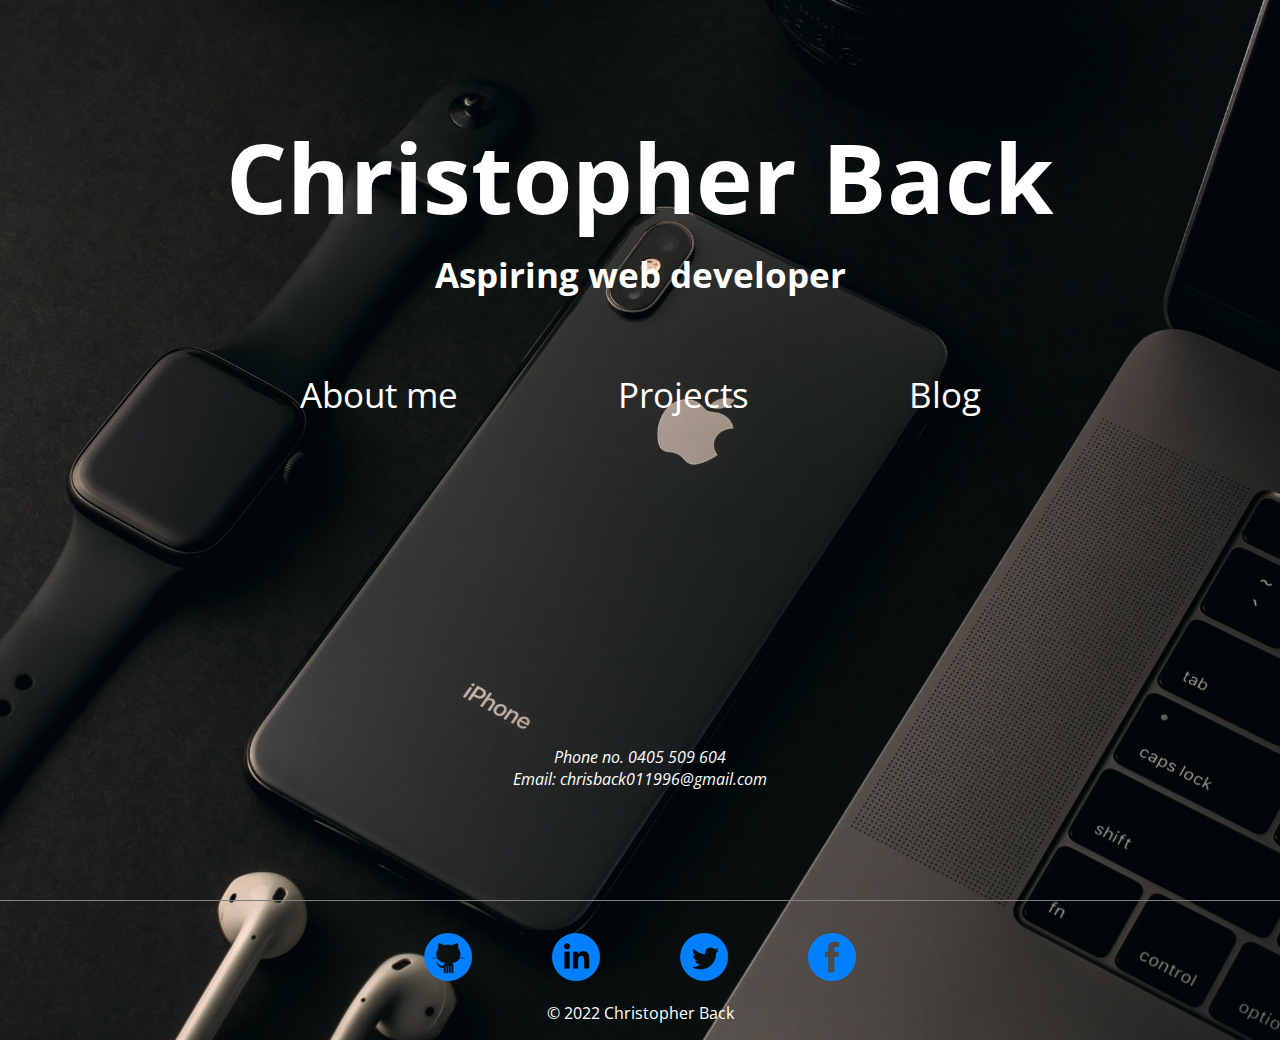
<file: index.html>
<!DOCTYPE html>
<html lang="en">
  <head>
    <meta charset="UTF-8" />
    <meta http-equiv="X-UA-Compatible" content="IE=edge" />
    <meta name="viewport" content="width=device-width, initial-scale=1.0" />
    <title>Home Page</title>
    <link rel="stylesheet" href="style.css" />
  </head>
  <body>
    <div id="container">
      <!-- Name -->
      <header>
        <h1>Christopher Back</h1>
      </header>
      <h2 id="aspirations">Aspiring web developer</h2>
   <!-- R2 text component, nav bar. -->
      <nav>
        <ul id="navigation">
          <li><a href="aboutme.html">About me</a></li>
          <li><a href="projects.html">Projects</a></li>
          <li><a href="blog.html">Blog</a></li>
        </ul>
      </nav>
      <!-- Contact details -->
            <address id="phoneandemail">
              <p>Phone no. 0405 509 604</p>
              <p>Email: chrisback011996@gmail.com</p>
            </address>
    </div>
<!-- Link to my socials -->
<footer>
      <div class="contacts">
      <section class="contact-me">
        <a href="https://github.com/ChrisBack2021" target="_blank"
          ><img src="images/github.png" alt="Github"
        /></a>
        <a href="https://www.linkedin.com/in/chris-back-471540167/" target="_blank"
          ><img src="images/linkedin.png" alt="LinkedIn"
        /></a>
        <a href="https://twitter.com/ChrisBack5192"
           target="_blank"><img src="images/twitter.png" alt="Twitter"
        /></a>
        <a href="https://www.facebook.com/chris.back.733"
           target="_blank"><img src="images/facebook.png" alt="Facebook"
        /></a>
      </section>
    </div>
      <p class="footer"> &#169; 2022 Christopher Back</p>
    </footer>
  </body>
</html>
</file>
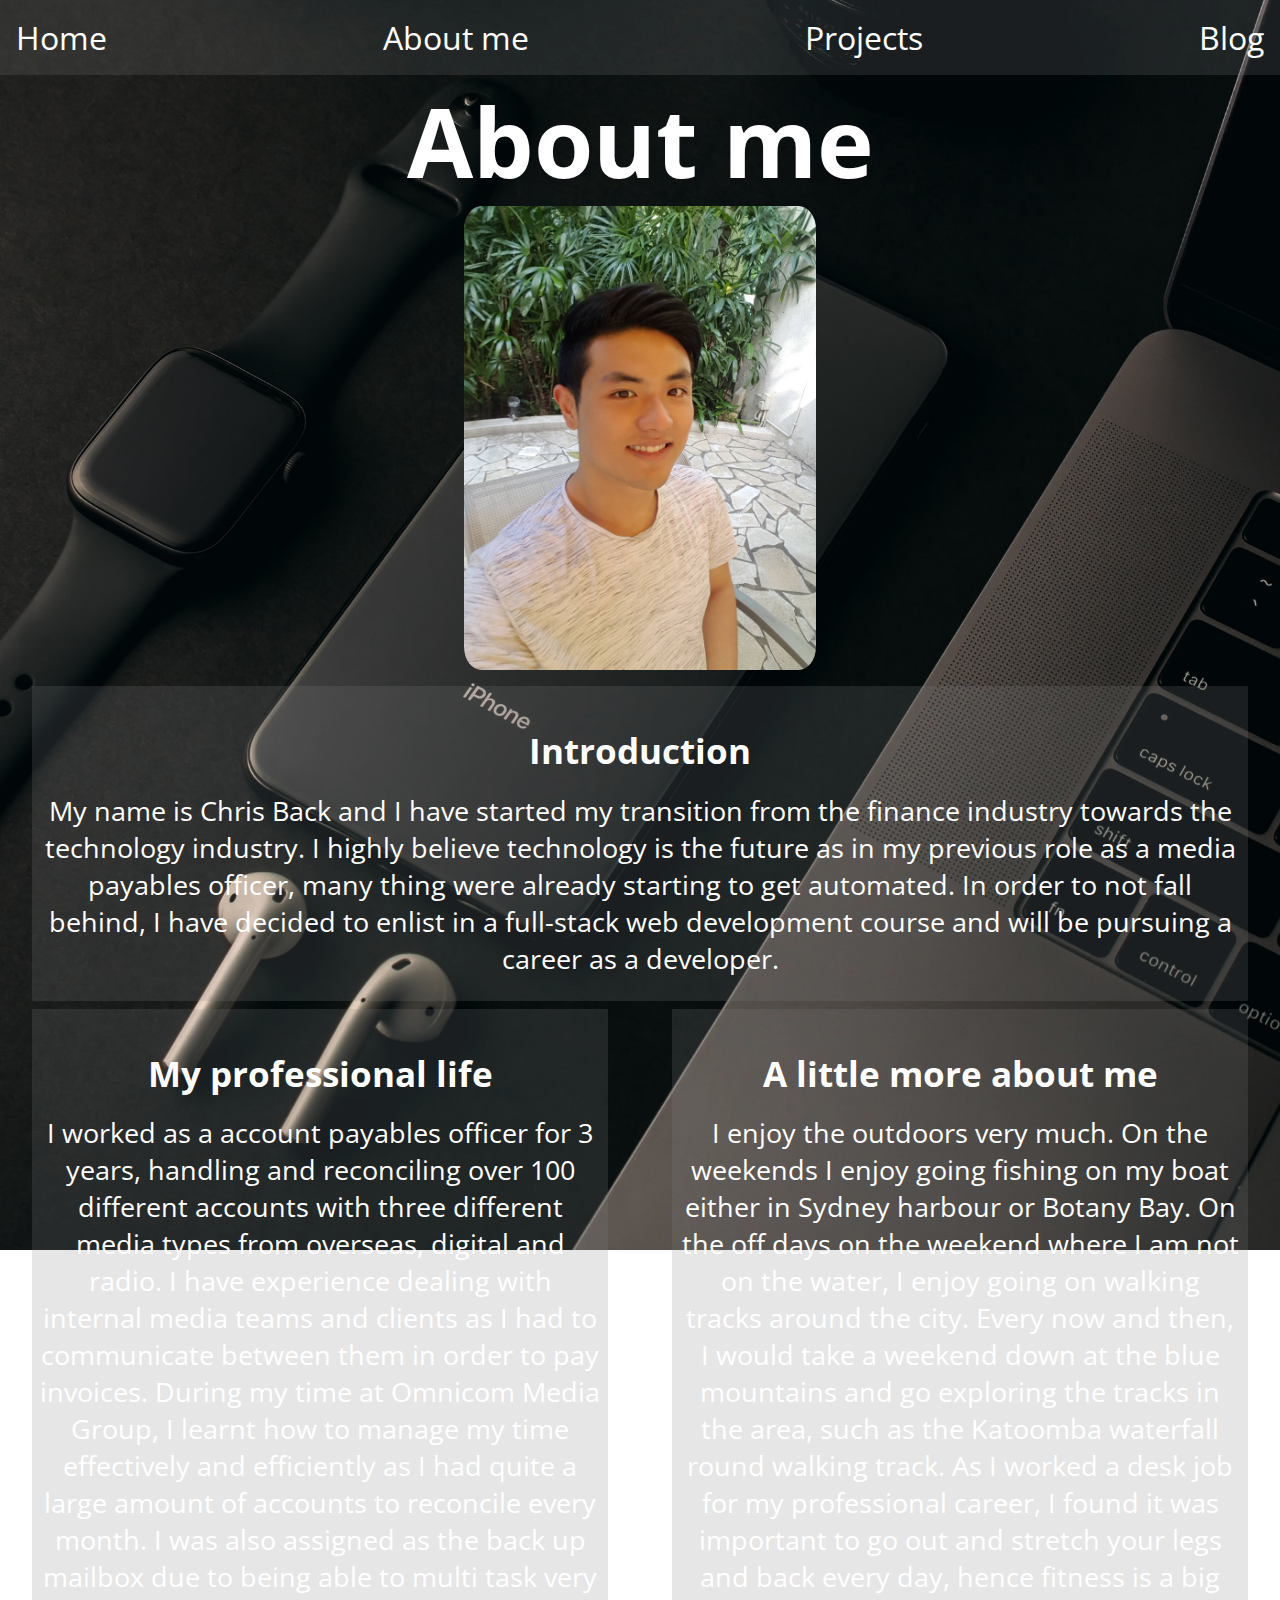
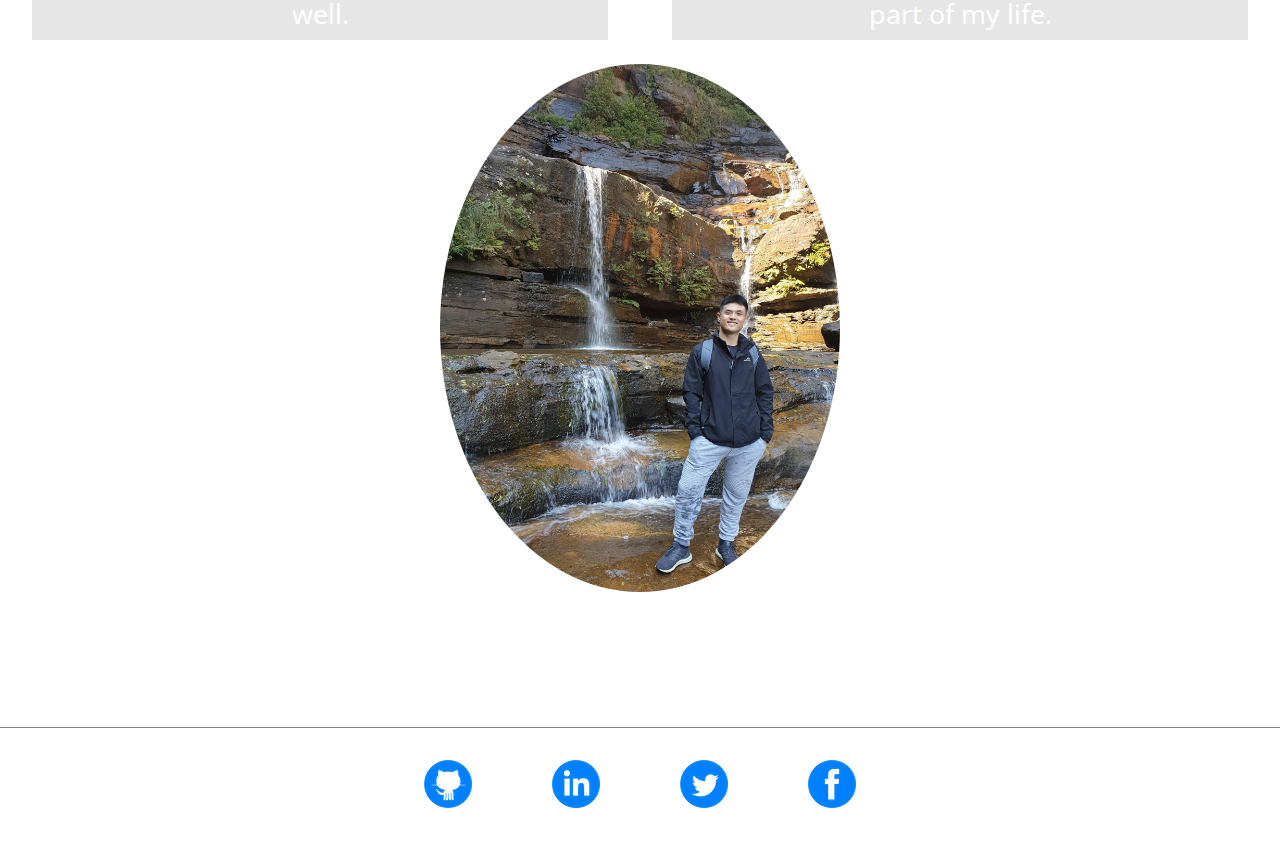
<file: aboutme.html>
<!DOCTYPE html>
<html lang="en">
  <head>
    <meta charset="UTF-8" />
    <meta http-equiv="X-UA-Compatible" content="IE=edge" />
    <meta name="viewport" content="width=device-width, initial-scale=1.0" />
    <link rel="stylesheet" href="style.css" />
    <title>About me</title>
  </head>
  <body>
    <!-- R2 + R3 graphical component, second navbar. Dropdown + banner at top after 600pixels. -->
    <nav>
      <ul class="dropdownnav">
        <li>
          <a href="#"
            ><img src="images/dropdown.png" alt="dropdown" class="dropdownimg"
          /></a>
          <ul class="listtop">
            <li><a href="index.html">Home</a></li>
            <li><a href="#">About me</a></li>
            <li><a href="projects.html">Projects</a></li>
            <li><a href="blog.html">Blog</a></li>
          </ul>
        </li>
      </ul>
    </nav>
    <main>
      <header>
        <h1>About me</h1>
      </header>
      <article id="about-me-page">
        <!-- R3 Graphical component -->
        <img src="images/fbdp.jpeg" alt="Picture of myself" id="pictureofme" />
        <section id="intro">
          <!-- R2 Text component -->
          <h2>Introduction</h2>
          <p id="aboutme">
            My name is Chris Back and I have started my transition from the
            finance industry towards the technology industry. I highly believe
            technology is the future as in my previous role as a media payables
            officer, many thing were already starting to get automated. In order
            to not fall behind, I have decided to enlist in a full-stack web
            development course and will be pursuing a career as a developer.
          </p>
        </section>
        <!-- Flex container -->        <article id="aboutmetext">
          <!-- R2 Text component -->
          <section id="myprolife">
            <h2>My professional life</h2>
            <p>
              I worked as a account payables officer for 3 years, handling and
              reconciling over 100 different accounts with three different media
              types from overseas, digital and radio. I have experience dealing
              with internal media teams and clients as I had to communicate
              between them in order to pay invoices. During my time at Omnicom
              Media Group, I learnt how to manage my time effectively and
              efficiently as I had quite a large amount of accounts to reconcile
              every month. I was also assigned as the back up mailbox due to
              being able to multi task very well.
            </p>
          </section>
          <section id="hobbies">
            <h2>A little more about me</h2>
            <p>
              I enjoy the outdoors very much. On the weekends I enjoy going
              fishing on my boat either in Sydney harbour or Botany Bay. On the
              off days on the weekend where I am not on the water, I enjoy going
              on walking tracks around the city. Every now and then, I would
              take a weekend down at the blue mountains and go exploring the
              tracks in the area, such as the Katoomba waterfall round walking
              track. As I worked a desk job for my professional career, I found
              it was important to go out and stretch your legs and back every
              day, hence fitness is a big part of my life.
            </p>
          </section>
        </article>
      </article>
      <!-- R3 graphical component -->
      <img
        src="images/chris2.jpeg"
        alt="Myself at blue mountains"
        id="bluemountain"
      />
      <!-- Below is to download my resume. -->
      <a href="docs/resume.pdf" id="resume">Click here to view my resume</a>
    </main>

    <!-- Socials -->
    <footer>
      <div class="contacts">
        <section class="contact-me">
          <a href="https://github.com/ChrisBack2021" target="_blank"
            ><img src="images/github.png" alt="Github"
          /></a>
          <a
            href="https://www.linkedin.com/in/chris-back-471540167/"
            target="_blank"
            ><img src="images/linkedin.png" alt="LinkedIn"
          /></a>
          <a href="https://twitter.com/ChrisBack5192" target="_blank"
            ><img src="images/twitter.png" alt="Twitter"
          /></a>
          <a href="https://www.facebook.com/chris.back.733" target="_blank"
            ><img src="images/facebook.png" alt="Facebook"
          /></a>
        </section>
      </div>
      <p class="footer">&#169; 2022 Christopher Back</p>
    </footer>
  </body>
</html>
</file>
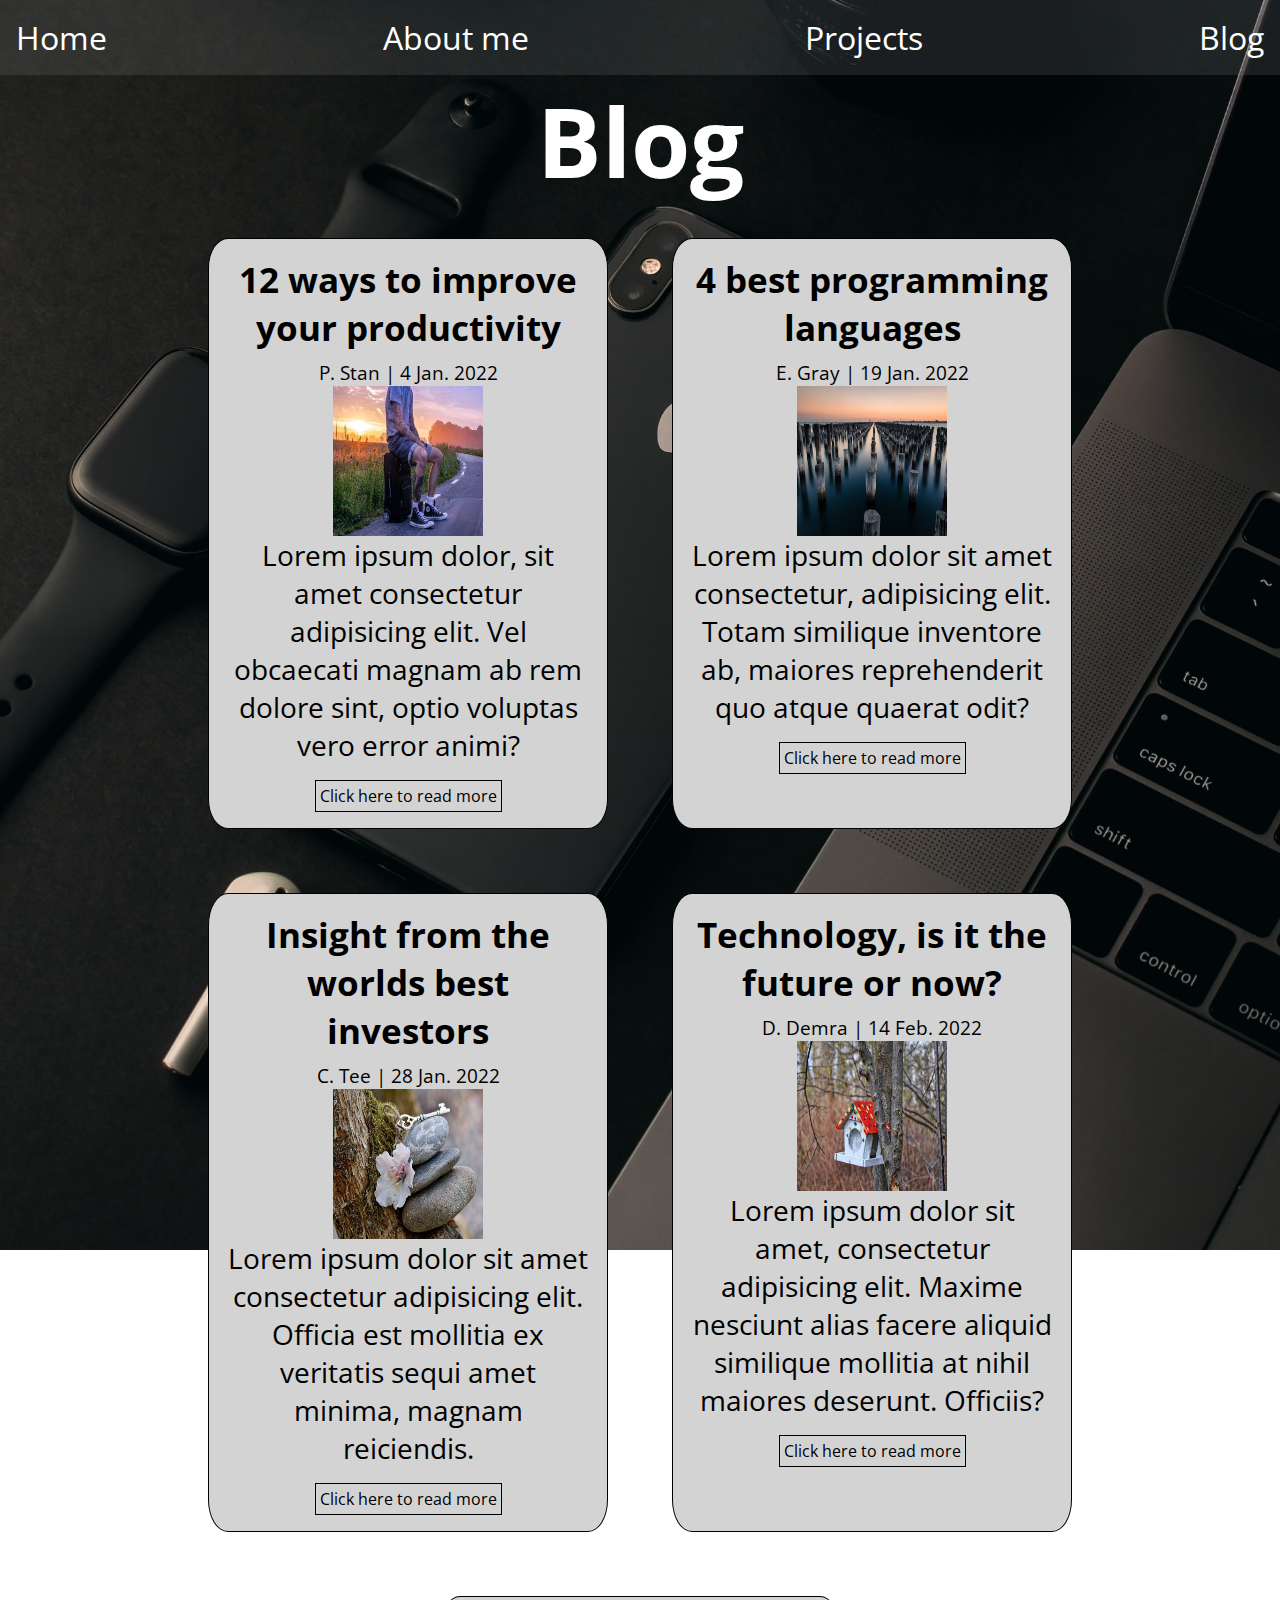
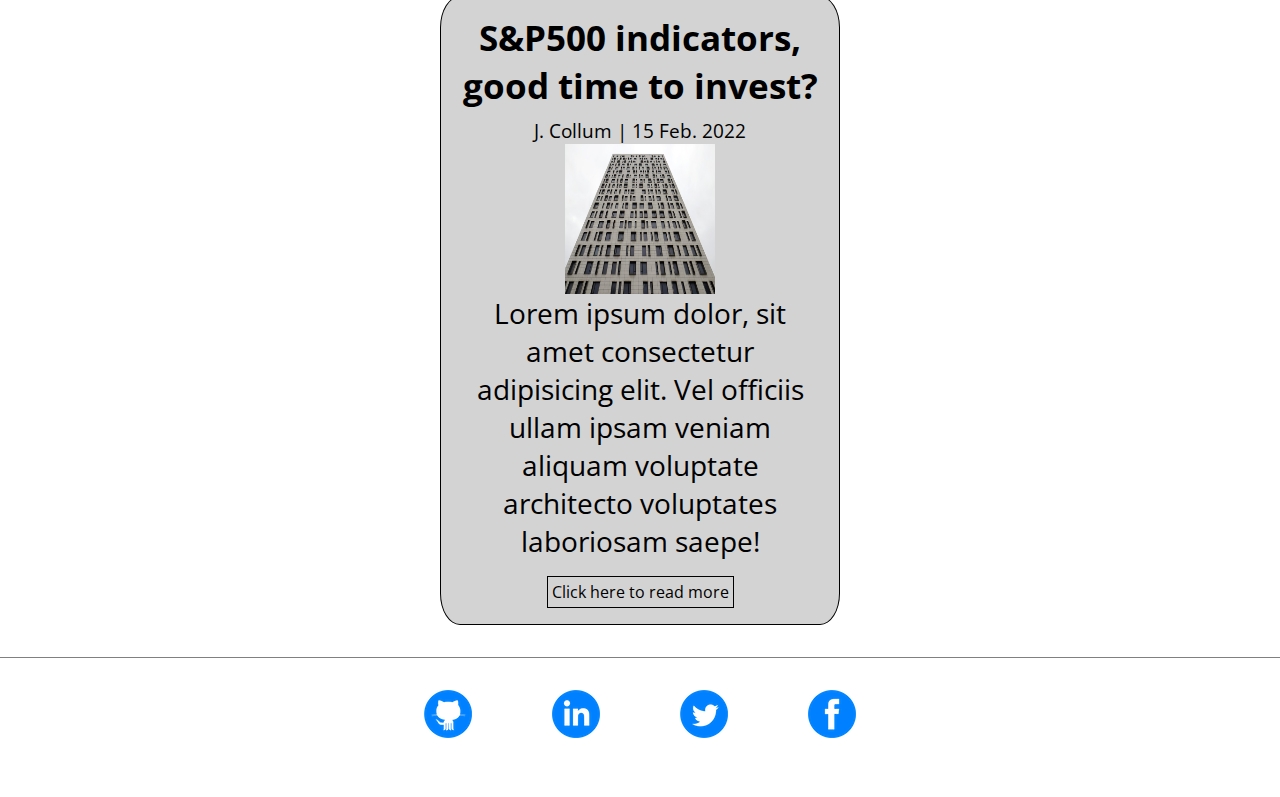
<file: blog.html>
<!DOCTYPE html>
<html lang="en">
<head>
    <meta charset="UTF-8">
    <meta http-equiv="X-UA-Compatible" content="IE=edge">
    <meta name="viewport" content="width=device-width, initial-scale=1.0">
    <link rel="stylesheet" href="style.css">
    <title>Blog</title>
</head>
<body> 
  <!-- Navbar -->
    <nav>
      <ul class="dropdownnav">
        <li>
          <a href="#"
            ><img src="images/dropdown.png" alt="dropdown" class="dropdownimg"
          /></a>
          <ul class="listtop">
            <li><a href="index.html">Home</a></li>
            <li><a href="aboutme.html">About me</a></li>
            <li><a href="projects.html">Projects</a></li>
            <li><a href="#">Blog</a></li>
          </ul>
        </li>
      </ul>
    </nav>
    <header>
    <h1>Blog</h1>
    </header>
    <!-- Container to hold the cards in order to use flexbox and organise it once screens get larger. -->
  <article class="blogcontainer">
    <!-- R2 + R3, text and graphical component which are the cards. -->
     <div class="card">
        <div class="card-header">
          <h2>12 ways to improve your productivity</h2> </div>
          <p class="authordate">P. Stan | 4 Jan. 2022</p>
        <div class="card-body"><img src="images/blog3.jpeg" alt="placeholder img" class="blogpic"></div>
        <p class="card-main">
       Lorem ipsum dolor, sit amet consectetur adipisicing elit. Vel obcaecati magnam ab rem dolore sint, optio voluptas vero error animi?</p>
    <div class="card-footer">
      <a href="productivity.html" target="_blank" class="btn">Click here to read more</a>
    </div>
    </div>
     <div class="card">
        <div class="card-header">
          <h2>4 best programming languages</h2></div>
          <p class="authordate">E. Gray | 19 Jan. 2022</p>
        <div class="card-body"><img src="images/blog4.jpeg" alt="card" class="blogpic"></div>
        <p class="card-main">
       Lorem ipsum dolor sit amet consectetur, adipisicing elit. Totam similique inventore ab, maiores reprehenderit quo atque quaerat odit?</p>
    <div class="card-footer">
      <a href="programlanguage.html" target="_blank" class="btn">Click here to read more</a>
    </div>
    </div>
     <div class="card">
        <div class="card-header">
          <h2>Insight from the worlds best investors</h2></div>
          <p class="authordate">C. Tee | 28 Jan. 2022</p>
        <div class="card-body"><img src="images/blog1.jpeg" alt="card" class="blogpic"></div>
        <p class="card-main">
       Lorem ipsum dolor sit amet consectetur adipisicing elit. Officia est mollitia ex veritatis sequi amet minima, magnam reiciendis.</p>
    <div class="card-footer">
      <a href="insightblog.html" target="_blank" class="btn">Click here to read more</a>
    </div>
    </div>
     <div class="card">
        <div class="card-header"><h2>Technology, is it the future or now?</h2></div>
          <p class="authordate">D. Demra | 14 Feb. 2022</p>
        <div class="card-body"><img src="images/blog5.jpeg" alt="card" class="blogpic"></div>
        <p class="card-main">
       Lorem ipsum dolor sit amet, consectetur adipisicing elit. Maxime nesciunt alias facere aliquid similique mollitia at nihil maiores deserunt. Officiis?</p>
    <div class="card-footer">
      <a href="Technologyblog.html" target="_blank" class="btn">Click here to read more</a>
    </div>
    </div>
     <div class="card">
        <div class="card-header"><h2>S&P500 indicators, good time to invest?</h2></div>
          <p class="authordate">J. Collum | 15 Feb. 2022</p>
        <div class="card-body"><img src="images/blog2.jpeg" alt="card" class="blogpic"></div>
        <p class="card-main">
       Lorem ipsum dolor, sit amet consectetur adipisicing elit. Vel officiis ullam ipsam veniam aliquam voluptate architecto voluptates laboriosam saepe!</p>
    <div class="card-footer">
      <a href="investblog.html" target="_blank" class="btn">Click here to read more</a>
    </div>
    </div>
  </article>
<!-- Socials -->
    <footer>
      <div class="contacts">
      <section class="contact-me">
        <a href="https://github.com/ChrisBack2021" target="_blank"
          ><img src="images/github.png" alt="Github"
        /></a>
        <a href="https://www.linkedin.com/in/chris-back-471540167/" target="_blank"
          ><img src="images/linkedin.png" alt="LinkedIn"
        /></a>
        <a href="https://twitter.com/ChrisBack5192"
           target="_blank"><img src="images/twitter.png" alt="Twitter"
        /></a>
        <a href="https://www.facebook.com/chris.back.733"
           target="_blank"><img src="images/facebook.png" alt="Facebook"
        /></a>
      </section>
    </div>
      <p class="footer"> &#169; 2022 Christopher Back</p>
    </footer>
</body>
</html>
</file>
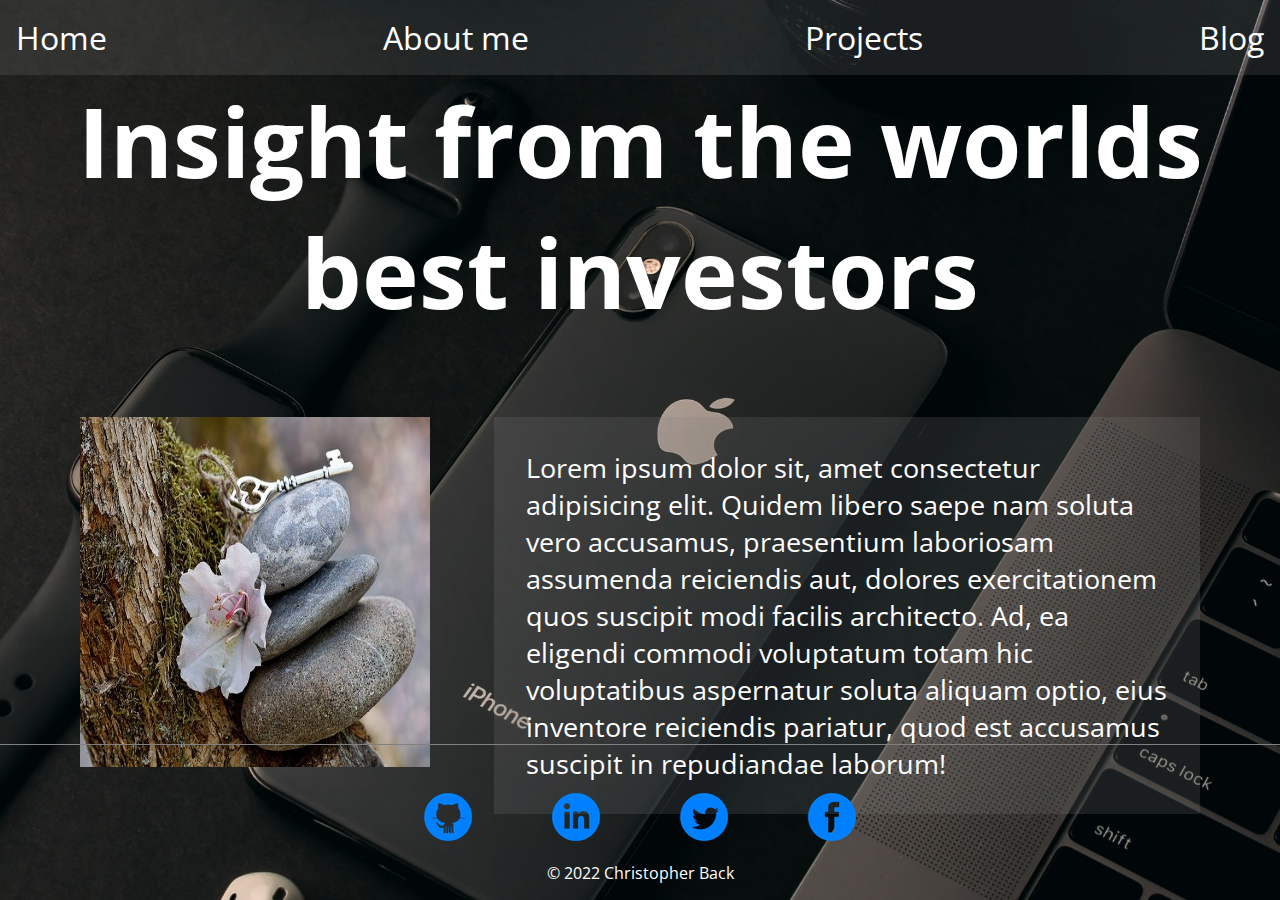
<file: insightblog.html>
<!DOCTYPE html>
<html lang="en">
  <head>
    <meta charset="UTF-8" />
    <meta http-equiv="X-UA-Compatible" content="IE=edge" />
    <meta name="viewport" content="width=device-width, initial-scale=1.0" />
    <link rel="stylesheet" href="style.css" />
    <title>Insight from the worlds best investors</title>
    <link rel="stylesheet" href="style.css" />
  </head>
  <body>
    <!-- Navbar -->
    <nav>
      <ul class="dropdownnav">
        <li>
          <a href="#"><img src="images/dropdown.png" alt="dropdown" class="dropdownimg"/></a>
          <ul class="listtop">
            <li><a href="index.html">Home</a></li>
            <li><a href="aboutme.html">About me</a></li>
            <li><a href="projects.html">Projects</a></li>
            <li><a href="blog.html">Blog</a></li>
          </ul>
        </li>
      </ul>
    </nav>
    <!-- Flex container -->
    <main class="fiveblogpagecontainers">
      <header>
        <h1 class="blogtitle">Insight from the worlds best investors</h1>
      </header>
      <article class="fiveblogpagearticle">
        <p class="fiveblogpagetext">
          Lorem ipsum dolor sit, amet consectetur adipisicing elit. Quidem
          libero saepe nam soluta vero accusamus, praesentium laboriosam
          assumenda reiciendis aut, dolores exercitationem quos suscipit modi
          facilis architecto. Ad, ea eligendi commodi voluptatum totam hic
          voluptatibus aspernatur soluta aliquam optio, eius inventore
          reiciendis pariatur, quod est accusamus suscipit in repudiandae
          laborum!
        </p>
        <!-- R3 graphical component - Same as the other 4 blog pages. -->
        <img src="images/blog1.jpeg" alt="placeholder" class="blogimg">
      </article>
    </main>
    <!-- Socials -->
      <footer class="footerbottom">
      <div class="contacts">
        <section class="contact-me">
          <a href="https://github.com/ChrisBack2021" target="_blank"
            ><img src="images/github.png" alt="Github"
          /></a>
          <a
            href="https://www.linkedin.com/in/chris-back-471540167/"
            target="_blank"
            ><img src="images/linkedin.png" alt="LinkedIn"
          /></a>
          <a href="https://twitter.com/ChrisBack5192" target="_blank"
            ><img src="images/twitter.png" alt="Twitter"
          /></a>
          <a href="https://www.facebook.com/chris.back.733" target="_blank"
            ><img src="images/facebook.png" alt="Facebook"
          /></a>
        </section>
      </div>
      <p class="footer">&#169; 2022 Christopher Back</p>
    </footer>
  </body>
</html>
</file>
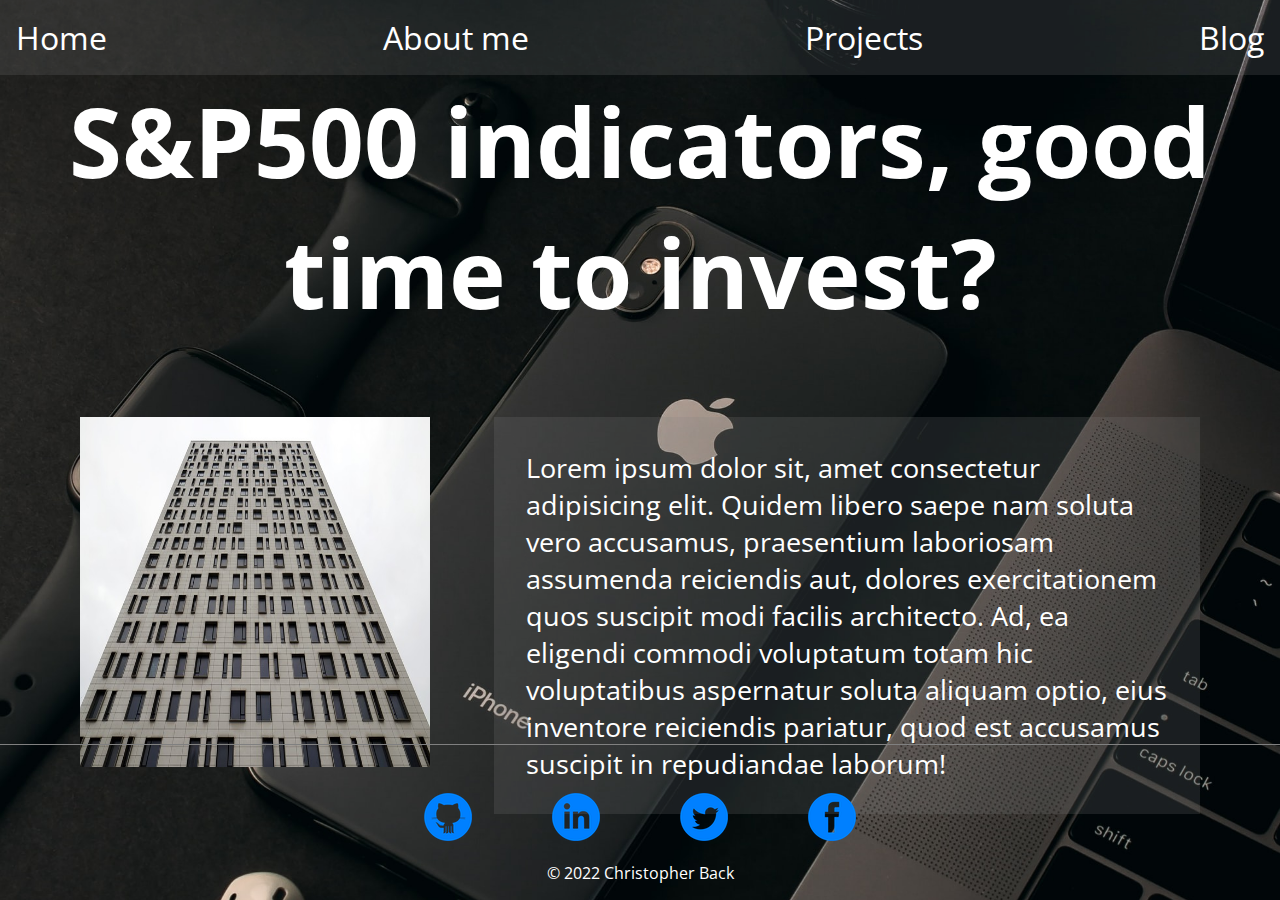
<file: investblog.html>
<!DOCTYPE html>
<html lang="en">
  <head>
    <meta charset="UTF-8" />
    <meta http-equiv="X-UA-Compatible" content="IE=edge" />
    <meta name="viewport" content="width=device-width, initial-scale=1.0" />
    <link rel="stylesheet" href="style.css" />
    <title>S&P500 indicators, good time to invest?</title>
    <link rel="stylesheet" href="style.css" />
  </head>
  <body>
        <!-- This is for the dropdown navbar + spaghetti noodle icon for dropdown-->
    <nav>
      <ul class="dropdownnav">
        <li>
          <a href="#"><img src="images/dropdown.png" alt="dropdown" class="dropdownimg"/></a>
          <ul class="listtop">
            <li><a href="index.html">Home</a></li>
            <li><a href="aboutme.html">About me</a></li>
            <li><a href="projects.html">Projects</a></li>
            <li><a href="blog.html">Blog</a></li>
          </ul>
        </li>
      </ul>
    </nav>
    <!-- Flex container -->
    <main class="fiveblogpagecontainers">
      <header>
        <h1 class="blogtitle">S&P500 indicators, good time to invest?</h1>
      </header>
      <article class="fiveblogpagearticle">
        <p class="fiveblogpagetext">
          Lorem ipsum dolor sit, amet consectetur adipisicing elit. Quidem
          libero saepe nam soluta vero accusamus, praesentium laboriosam
          assumenda reiciendis aut, dolores exercitationem quos suscipit modi
          facilis architecto. Ad, ea eligendi commodi voluptatum totam hic
          voluptatibus aspernatur soluta aliquam optio, eius inventore
          reiciendis pariatur, quod est accusamus suscipit in repudiandae
          laborum!
        </p>
        <!-- R3 graphical component - Same as the other 4 blog pages. -->
        <img src="../images/blog2.jpeg" alt="placeholder" class="blogimg">
      </article>
    </main>
    <!-- Socials -->
      <footer class="footerbottom">
      <div class="contacts">
        <section class="contact-me">
          <a href="https://github.com/ChrisBack2021" target="_blank"
            ><img src="images/github.png" alt="Github"
          /></a>
          <a
            href="https://www.linkedin.com/in/chris-back-471540167/"
            target="_blank"
            ><img src="images/linkedin.png" alt="LinkedIn"
          /></a>
          <a href="https://twitter.com/ChrisBack5192" target="_blank"
            ><img src="images/twitter.png" alt="Twitter"
          /></a>
          <a href="https://www.facebook.com/chris.back.733" target="_blank"
            ><img src="images/facebook.png" alt="Facebook"
          /></a>
        </section>
      </div>
      <p class="footer">&#169; 2022 Christopher Back</p>
    </footer>
  </body>
</html>
</file>
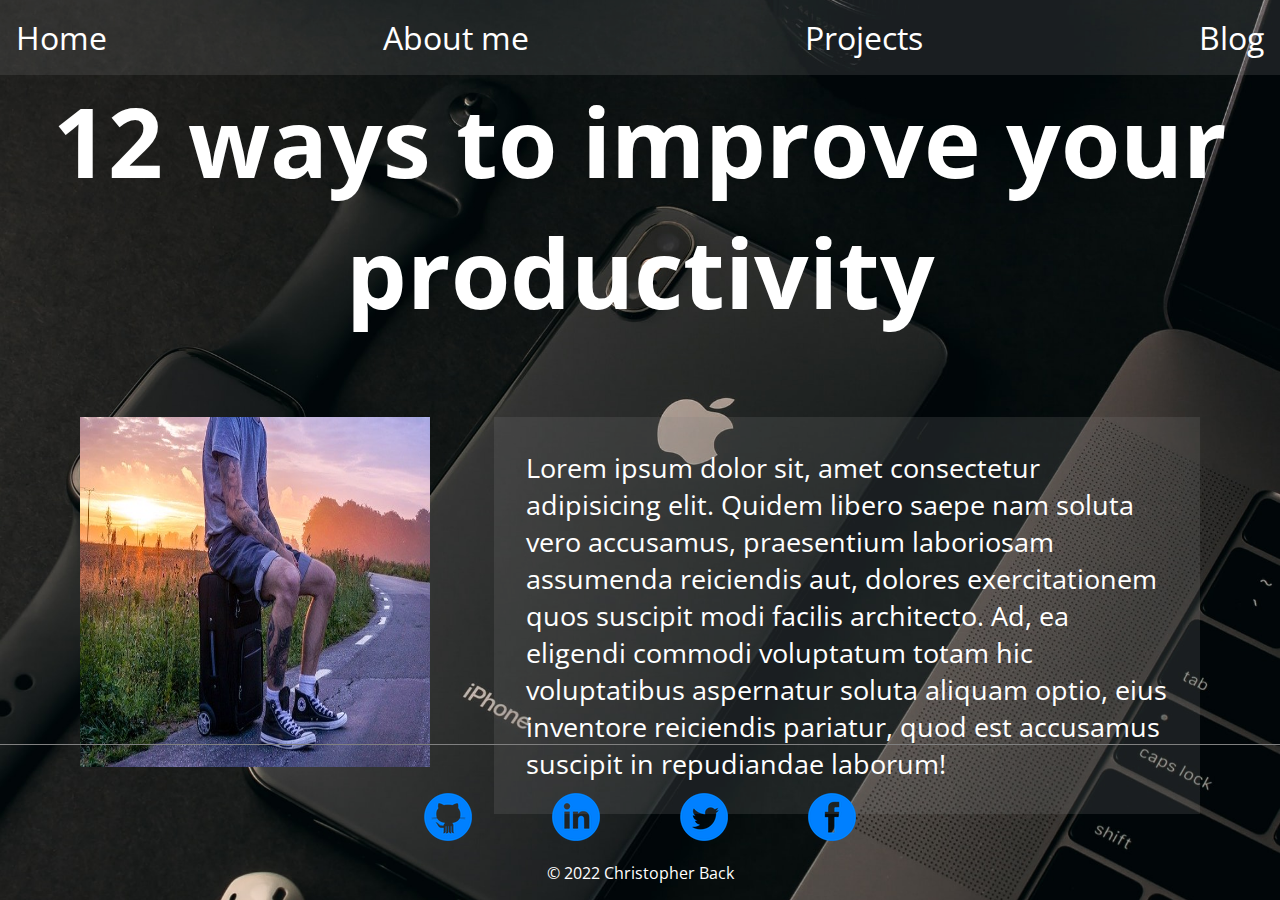
<file: productivity.html>
<!DOCTYPE html>
<html lang="en">
  <head>
    <meta charset="UTF-8" />
    <meta http-equiv="X-UA-Compatible" content="IE=edge" />
    <meta name="viewport" content="width=device-width, initial-scale=1.0" />
    <link rel="stylesheet" href="style.css" />
    <title>12 ways to improve your productivity</title>
    <link rel="stylesheet" href="style.css" />
  </head>
  <body>
        <nav>
      <ul class="dropdownnav">
        <li>
          <a href="#"><img src="images/dropdown.png" alt="dropdown" class="dropdownimg"/></a>
          <ul class="listtop">
            <li><a href="index.html">Home</a></li>
            <li><a href="aboutme.html">About me</a></li>
            <li><a href="projects.html">Projects</a></li>
            <li><a href="blog.html">Blog</a></li>
          </ul>
        </li>
      </ul>
    </nav>
    <!-- Flex container -->
    <main class="fiveblogpagecontainers">
      <header>
        <h1 class="blogtitle">12 ways to improve your productivity</h1>
      </header>
      <article class="fiveblogpagearticle">
        <p class="fiveblogpagetext">
          Lorem ipsum dolor sit, amet consectetur adipisicing elit. Quidem
          libero saepe nam soluta vero accusamus, praesentium laboriosam
          assumenda reiciendis aut, dolores exercitationem quos suscipit modi
          facilis architecto. Ad, ea eligendi commodi voluptatum totam hic
          voluptatibus aspernatur soluta aliquam optio, eius inventore
          reiciendis pariatur, quod est accusamus suscipit in repudiandae
          laborum!
        </p>
        <!-- R3 graphical component - Same as the other 4 blog pages. -->
        <img src="../images/blog3.jpeg" alt="placeholder" class="blogimg">
      </article>
    </main>
   <!-- Socials -->
       <footer class="footerbottom">
      <div class="contacts">
        <section class="contact-me">
          <a href="https://github.com/ChrisBack2021" target="_blank"
            ><img src="images/github.png" alt="Github"
          /></a>
          <a
            href="https://www.linkedin.com/in/chris-back-471540167/"
            target="_blank"
            ><img src="images/linkedin.png" alt="LinkedIn"
          /></a>
          <a href="https://twitter.com/ChrisBack5192" target="_blank"
            ><img src="images/twitter.png" alt="Twitter"
          /></a>
          <a href="https://www.facebook.com/chris.back.733" target="_blank"
            ><img src="images/facebook.png" alt="Facebook"
          /></a>
        </section>
      </div>
      <p class="footer">&#169; 2022 Christopher Back</p>
    </footer>
  </body>
</html>
</file>
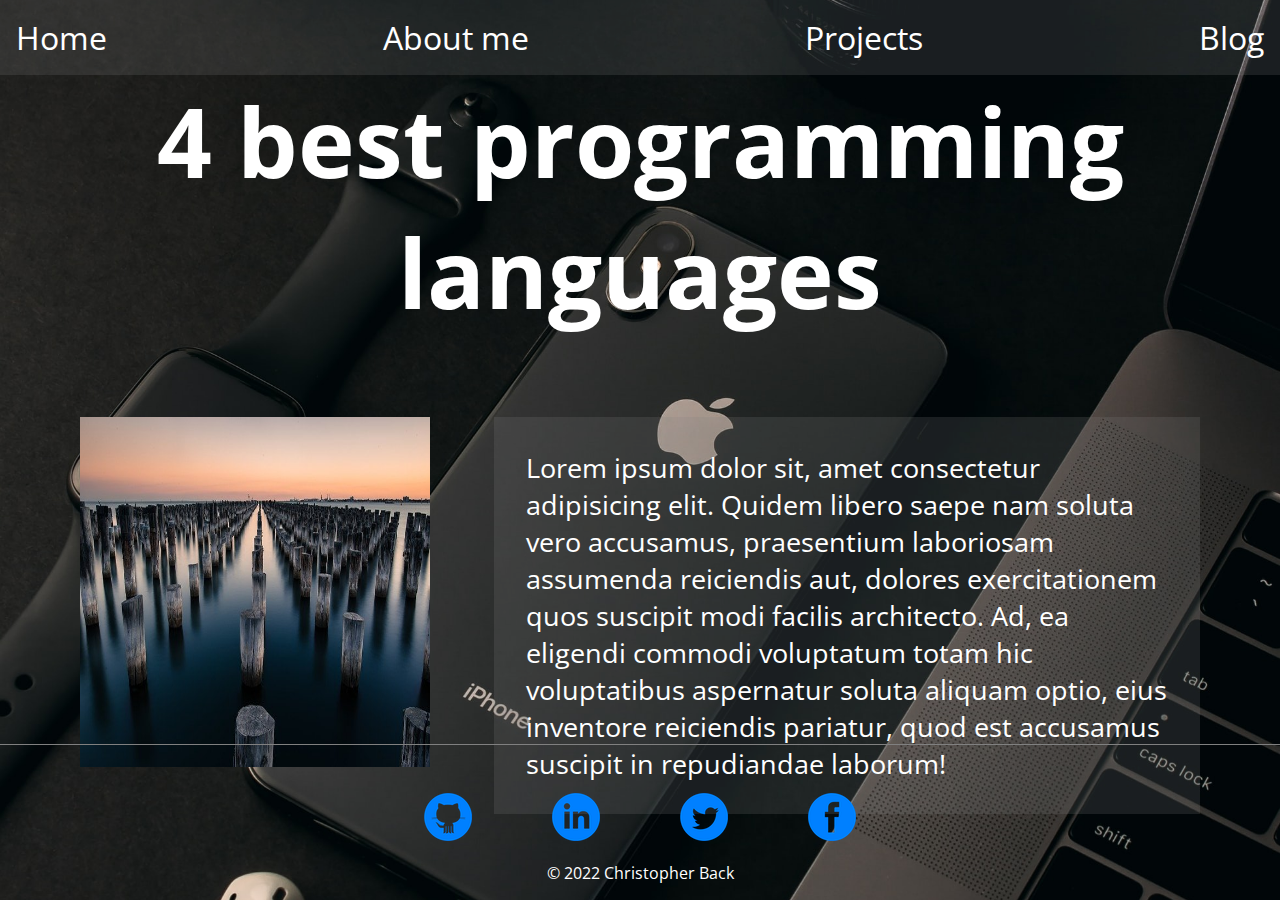
<file: programlanguage.html>
<!DOCTYPE html>
<html lang="en">
  <head>
    <meta charset="UTF-8" />
    <meta http-equiv="X-UA-Compatible" content="IE=edge" />
    <meta name="viewport" content="width=device-width, initial-scale=1.0" />
    <link rel="stylesheet" href="style.css" />
    <title>4 best programming languages</title>
    <link rel="stylesheet" href="style.css" />
  </head>
  <body>
        <!-- This is for the dropdown navbar + spaghetti noodle icon for dropdown-->
    <nav>
      <ul class="dropdownnav">
        <li>
          <a href="#"><img src="images/dropdown.png" alt="dropdown" class="dropdownimg"/></a>
          <ul class="listtop">
            <li><a href="index.html">Home</a></li>
            <li><a href="aboutme.html">About me</a></li>
            <li><a href="projects.html">Projects</a></li>
            <li><a href="blog.html">Blog</a></li>
          </ul>
        </li>
      </ul>
    </nav>
    <!-- Flex container -->
    <main class="fiveblogpagecontainers">
      <header>
        <h1 class="blogtitle">4 best programming languages</h1>
      </header>
      <article class="fiveblogpagearticle">
        <p class="fiveblogpagetext">
          Lorem ipsum dolor sit, amet consectetur adipisicing elit. Quidem
          libero saepe nam soluta vero accusamus, praesentium laboriosam
          assumenda reiciendis aut, dolores exercitationem quos suscipit modi
          facilis architecto. Ad, ea eligendi commodi voluptatum totam hic
          voluptatibus aspernatur soluta aliquam optio, eius inventore
          reiciendis pariatur, quod est accusamus suscipit in repudiandae
          laborum!
        </p>
        <!-- R3 graphical component - Same as the other 4 blog pages. -->
        <img src="../images/blog4.jpeg" alt="placeholder" class="blogimg">
      </article>
    </main>
    <!-- Socials -->
      <footer class="footerbottom">
      <div class="contacts">
        <section class="contact-me">
          <a href="https://github.com/ChrisBack2021" target="_blank"
            ><img src="images/github.png" alt="Github"
          /></a>
          <a
            href="https://www.linkedin.com/in/chris-back-471540167/"
            target="_blank"
            ><img src="images/linkedin.png" alt="LinkedIn"
          /></a>
          <a href="https://twitter.com/ChrisBack5192" target="_blank"
            ><img src="images/twitter.png" alt="Twitter"
          /></a>
          <a href="https://www.facebook.com/chris.back.733" target="_blank"
            ><img src="images/facebook.png" alt="Facebook"
          /></a>
        </section>
      </div>
      <p class="footer">&#169; 2022 Christopher Back</p>
    </footer>
  </body>
</html>
</file>
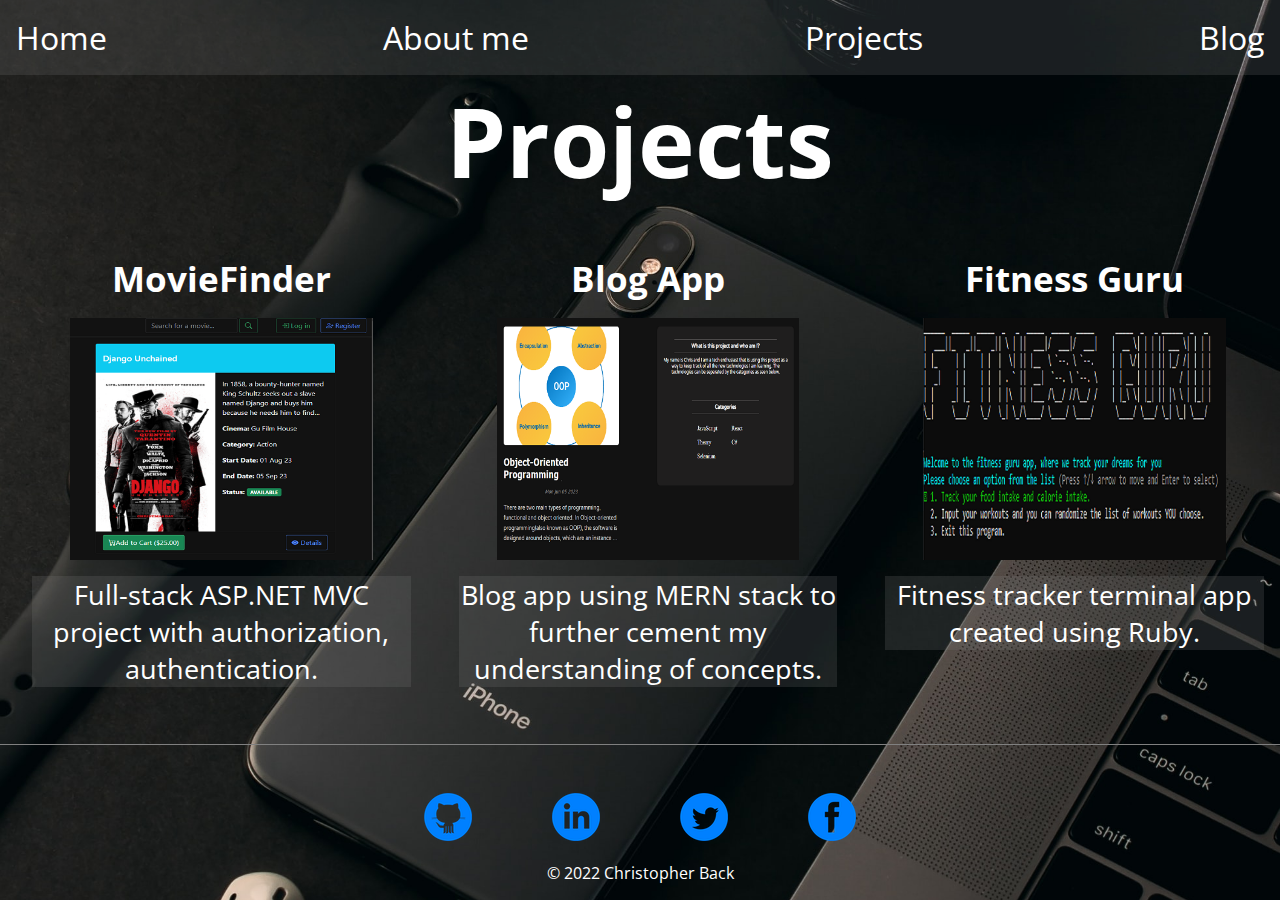
<file: projects.html>
<!DOCTYPE html>
<html lang="en">
  <head>
    <meta charset="UTF-8" />
    <meta http-equiv="X-UA-Compatible" content="IE=edge" />
    <meta name="viewport" content="width=device-width, initial-scale=1.0" />
    <link rel="stylesheet" href="style.css" />
    <title>Projects</title>
  </head>
  <body>
    <!-- Navbar -->
    <nav>
      <ul class="dropdownnav">
        <li>
          <a href="#"
            ><img src="images/dropdown.png" alt="dropdown" class="dropdownimg"
          /></a>
          <ul class="listtop">
            <li><a href="index.html">Home</a></li>
            <li><a href="aboutme.html">About me</a></li>
            <li><a href="#">Projects</a></li>
            <li><a href="blog.html">Blog</a></li>
          </ul>
        </li>
      </ul>
    </nav>
    <main>
      <header>
        <h1>Projects</h1>
      </header>
      <!-- Flex container -->
      <article id="projectmain">
        <section class="projects">
          <h2 class="projectTitle">MovieFinder</h2>
          <!-- R3 graphical component -->
          <a href="https://my-movie-app.azurewebsites.net/"
            ><img
              src="images/movieFinder.PNG"
              alt="asp.net fullstack"
              id="gardensnsd"
          /></a>
          <p class="projectinfo">
            Full-stack ASP.NET MVC project with authorization, authentication.
          </p>
        </section>
        <section class="projects">
          <h2 class="projectTitle">Blog App</h2>
          <!-- R3 graphical component -->
          <a href="https://fs-blog-three.vercel.app/"
            ><img
              src="images/blogPic.PNG"
              alt="blog app"
              class="naproject"
          /></a>
          <p class="projectinfo">
            Blog app using MERN stack to further cement my understanding of concepts.
          </p>
        </section>
        <section class="projects">
          <h2 class="projectTitle">Fitness Guru</h2>
          <a href="https://frontend-sigma-neon.vercel.app/whiskeys"
            ><img
              src="images/fitness_guru.PNG"
              alt="fitness app"
              class="naproject"
          /></a>
          <p class="projectinfo">
            Fitness tracker terminal app created using Ruby.
          </p>
        </section>
      </article>
    </main>
<!-- Socials -->
    <footer class="footerbottom">
      <div class="contacts">
        <section class="contact-me">
          <a href="https://github.com/ChrisBack2021" target="_blank"
            ><img src="images/github.png" alt="Github"
          /></a>
          <a
            href="https://www.linkedin.com/in/chris-back-471540167/"
            target="_blank"
            ><img src="images/linkedin.png" alt="LinkedIn"
          /></a>
          <a href="https://twitter.com/ChrisBack5192" target="_blank"
            ><img src="images/twitter.png" alt="Twitter"
          /></a>
          <a href="https://www.facebook.com/chris.back.733" target="_blank"
            ><img src="images/facebook.png" alt="Facebook"
          /></a>
        </section>
      </div>
      <p class="footer">&#169; 2022 Christopher Back</p>
    </footer>
  </body>
</html>
</file>
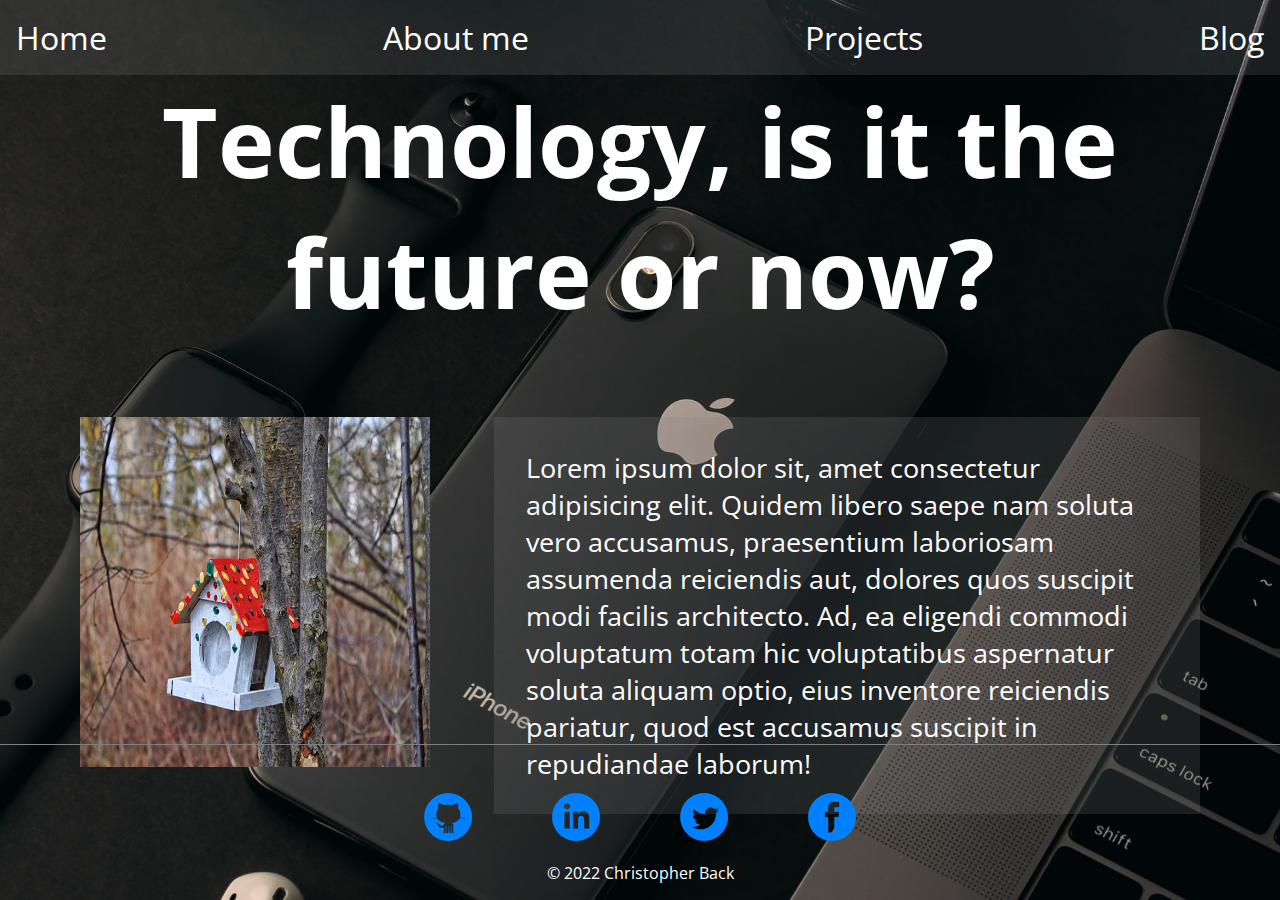
<file: Technologyblog.html>
<!DOCTYPE html>
<html lang="en">
  <head>
    <meta charset="UTF-8" />
    <meta http-equiv="X-UA-Compatible" content="IE=edge" />
    <meta name="viewport" content="width=device-width, initial-scale=1.0" />
    <link rel="stylesheet" href="style.css" />
    <title>Technology, is it the future or now?</title>
    <link rel="stylesheet" href="style.css" />
  </head>
  <body>
    <nav>
      <ul class="dropdownnav">
        <li>
          <a href="#"
            ><img src="images/dropdown.png" alt="dropdown" class="dropdownimg"
          /></a>
          <ul class="listtop">
            <li><a href="index.html">Home</a></li>
            <li><a href="aboutme.html">About me</a></li>
            <li><a href="projects.html">Projects</a></li>
            <li><a href="blog.html">Blog</a></li>
          </ul>
        </li>
      </ul>
    </nav>
    <main class="fiveblogpagecontainers">
      <header>
        <h1 class="blogtitle">Technology, is it the future or now?</h1>
      </header>
      <article class="fiveblogpagearticle">
        <p class="fiveblogpagetext">
          Lorem ipsum dolor sit, amet consectetur adipisicing elit. Quidem
          libero saepe nam soluta vero accusamus, praesentium laboriosam
          assumenda reiciendis aut, dolores quos suscipit modi
          facilis architecto. Ad, ea eligendi commodi voluptatum totam hic
          voluptatibus aspernatur soluta aliquam optio, eius inventore
          reiciendis pariatur, quod est accusamus suscipit in repudiandae
          laborum!
        </p>
        <img src="../images/blog5.jpeg" alt="placeholder" class="blogimg" />
      </article>
    </main>
      <footer class="footerbottom">
      <div class="contacts">
        <section class="contact-me">
          <a href="https://github.com/ChrisBack2021" target="_blank"
            ><img src="images/github.png" alt="Github"
          /></a>
          <a
            href="https://www.linkedin.com/in/chris-back-471540167/"
            target="_blank"
            ><img src="images/linkedin.png" alt="LinkedIn"
          /></a>
          <a href="https://twitter.com/ChrisBack5192" target="_blank"
            ><img src="images/twitter.png" alt="Twitter"
          /></a>
          <a href="https://www.facebook.com/chris.back.733" target="_blank"
            ><img src="images/facebook.png" alt="Facebook"
          /></a>
        </section>
      </div>
      <p class="footer">&#169; 2022 Christopher Back</p>
    </footer>
  </body>
</html>
</file>
<file: style.css>
@import url("https://fonts.googleapis.com/css2?family=Open+Sans:wght@500&display=swap");

/* Below are variables used throughout css */
:root {
  --bg-color: rgba(128, 129, 129, 0.2);
  --font-size: clamp(0.6rem, 2vw + .75rem, 1.7rem);
}

/* R2 text component, font family and color. R3 graphical component, background image for all pages. */
html {
  font-family: "open sans", "sans serif";
  background-image: url("images/iphone.jpeg");
  background-size: cover;
  background-repeat: no-repeat;
  background-position: center;
  background-attachment: fixed;
  color: white;
}

.projectTitle {
  margin-bottom: 1rem;
}


a {
  color: white;
}

html a:hover {
  color: blueviolet;
  transform: scale(1.10);
  transition: 0.3s;
}


* {
  box-sizing: border-box;
  margin: 0px;
  padding: 0px;
}

h1 {
  font-size: clamp(2rem, 6vw + 2rem, 6rem);
}

h2 {
  font-size: clamp(1rem, 1.5vw + 1rem, 4rem);
}


/* The below is for the index.html bar navigation. Also known as home page. */
/* Text component, nav bar. */
#navigation {
  display: flex;
  flex-direction: column;
}

#navigation>li {
  list-style-type: none;
  padding: 0.5rem;
  display: flex;
  justify-content: center;
  font-size: clamp(1.1rem, 3vw + 0.75rem, 2.2rem);
}

/* home page navigation switches from  column to row once it hits 992px*/
@media screen and (min-width: 992px) {
  #navigation {
    flex-direction: row;
    color: white;
  }

  #navigation>li {
    padding-right: 5rem;
    padding-left: 5rem;
  }
}

/* dropdown menu for navbar. The dropdown only applies for About me page, project and blogs. */
/* Text component, second nav bar for about me, projects and blog. */
.listtop>li {
  list-style: none;
  position: relative;
  background-color: (0, 0, 0, 0.1);
}

.listtop>li {
  background-color: (0, 0, 0, 0.1);
}

.listtop>li:hover {
  color: blueviolet;
  transform: scale(1.1);
  transition: 0.3s;
}

.dropdownimg {
  border: 1px solid white;
}

.dropdownnav>li>ul {
  display: none;
  position: absolute;
  padding: 1rem;
}

/* Below is for my dropdown menu to be able to be opened.  */
@media screen and (max-width: 600px) {
  .dropdownnav>li:focus-within>ul {
    display: block;
  }
}

/* The below changes the dropdown navbar to a navbar that is evenly spaced at top of screen. */
@media screen and (min-width: 601px) {
  .dropdownimg {
    display: none;
  }

  .dropdownnav>li>ul {
    display: flex;
    position: relative;
    justify-content: space-between;
    padding: 1rem;
    list-style: none;
    font-size: 2rem;
  }

  /* R3 graphical component, background color for navbar. */
  .listtop {
    background-color: var(--bg-color);
  }
}

footer {
  padding: 1rem;
  display: flex;
  justify-content: center;
  flex-direction: column;
  position: static;
  bottom: 0px;
  width: 100%;
  border-top: 1px solid gray;
}

.footer {
  text-align: center;
}


.contacts {
  display: flex;
  justify-content: center;
}

/* R3 graphical component, icons for socials. */
.contact-me {
  padding: 1rem;
  display: flex;
  gap: clamp(1rem, 1.25vw + 1.5rem, 6rem);
}

.contact-me img {
  width: clamp(1.5rem, 2.5vw + 1.5rem, 6rem);
}

/* Home page */
#container {
  height: 100vh;
  width: 100vw;
  display: flex;
  flex-direction: column;
  justify-content: center;
  align-items: center;
}

/* R2 text component - name */
header {
  font-size: clamp(1.25rem, 4vw + 0.075rem, 2.5rem);
  font-weight: bold;
  display: flex;
  justify-content: center;
}

#aspirations {
  padding-top: 0.5rem;
  padding-bottom: 5%;
  font-size: clamp(0.9rem, 2vw + 0.75rem, 2.2rem);
}

a {
  text-decoration: none;
}

/* Contact details */
#phoneandemail {
  margin-top: 5rem;
  text-align: center;
}

/* PC screen size change layout */
@media screen and (min-width: 992px) {
  h1 {
    font-size: 6rem;
  }

  #navigation {
    font-size: 2rem;
  }

  .contact-me img {
    width: 3rem;
  }

  .contact-me {
    gap: 5rem;
  }

  #phoneandemail {
    margin-top: 20rem;
  }
}

/* Below is "about me" page* */
#about-me-page {
  display: flex;
  flex-wrap: wrap;
  justify-content: center;
  padding: 0 2rem;
}

/* R2 text component */
#about-me-page h2 {
  padding-top: 1rem;
  margin-top: 1rem;
  margin-bottom: 0.5em;
  text-align: center;
  font-weight: bolder;
}

/* R3 graphical component */
#pictureofme {
  border-radius: 5%;
  width: 15rem;
  height: 20rem;
  margin-bottom: 1rem;
}

/* R3 graphical component */
#bluemountain {
  border-radius: 50%;
  height: 20rem;
  display: block;
  margin: auto;
  padding: 1rem 0;
}

h3 {
  text-align: center;
  padding-top: 5em;
}

/* R2 text component */
#intro {
  background-color: var(--bg-color);
  padding: 0.5rem;
  font-size: var(--font-size);
}

/* R2 text component */
#myprolife,
#hobbies {
  background-color: var(--bg-color);
  padding: 0.5rem;
  margin: .5rem 0;
  font-size: var(--font-size);
}

/* Resume. */
#resume:hover {
  color: blueviolet;
}

#resume {
  font-size: clamp(1rem, 1.9vw + 1rem, 3rem);
  padding: 2rem 0;
  color: white;
  display: flex;
  justify-content: center;

}

/* larger display for about me page */
@media screen and (min-width: 992px) {
  #aboutmetext {
    display: flex;
    flex-direction: row;
  }

  #myprolife,
  #hobbies {
    width: 50%;
    text-align: center;
  }

  #myprolife {
    margin-right: 4rem;
  }

  #aboutme {
    margin-bottom: 1rem;
    text-align: center;
    margin-top: 1rem;
  }

  #pictureofme {
    width: 22rem;
    height: 29rem;
  }

  #bluemountain {
    width: 25rem;
    height: 35rem;
  }
}

/* Below is for Projects page */
.projects {
  padding: 1rem 1rem 1rem 2rem;
  display: flex;
  flex-direction: column;
  font-size: var(--font-size);
  text-align: center;
}

.projectinfo {
  background-color: var(--bg-color);
}

/* R3 graphical component */
#gardensnsd {
  width: 80%;
  display: block;
  margin: auto;
  padding-bottom: 1rem;
}

/* R3 graphical component */
.naproject {
  width: 80%;
  display: block;
  margin: auto;
  padding-bottom: 1rem;
}

/* layout change for over 991px from column to row */
@media screen and (min-width: 991px) {
  #projectmain {
    display: flex;
    flex-direction: row;
    flex-wrap: wrap;
  }

  .projects {
    flex: 1;
    height: 50%;
    margin-top: 2rem;
    text-align: center;
  }

  .projects>a {
    margin: auto;
  }

  .footerbottom {
    position: absolute;
    padding-top: 2rem;
    bottom: 0;
    width: 100%;
    border-top: 1px solid gray;
  }
}

/* Below is for blogs page */
.blogcontainer {
  width: 100vw;
  height: 100%;
  display: flex;
  flex-direction: row;
  flex-wrap: wrap;
  justify-content: center;
}

/* R2/R3, text and graphical component located in cards. */
.card {
  width: 15rem;
  background: lightgray;
  padding: 1rem;
  margin: 1rem;
  border: 1px solid black;
  border-radius: 5%;
}

.card-header {
  font-size: clamp(1.5rem, 2vw + 0.75rem, 2rem);
  margin-bottom: 0.5rem;
  display: flex;
  justify-content: center;
  text-align: center;
  color: black;
}

.authordate {
  font-size: clamp(.8rem, 2vw + 0.65rem, 1.2rem);
  text-align: center;
  color: black;
}

.card-body {
  display: flex;
  justify-content: center;
}

.card-main {
  text-align: center;
  font-size: clamp(0.8rem, 2vw + 0.5rem, 1.75rem);
  color: black;
}

.card-footer {
  margin-top: 1rem;
  display: flex;
  justify-content: center;
}

.btn {
  color: black;
  padding: .25rem;
  border: 1px solid black;
}

.blogpic {
  width: 150px;
  height: 150px;
}


/* Card size changes once it hits 500px and up to 991px */
@media screen and (min-width: 500px) and (max-width: 991px) {
  .card {
    width: 20rem;
  }
}

/* Cards once again get larger when it hits 992px. Also added margin so they're not grouped together and have some spacing. */
@media screen and (min-width: 992px) {
  .card {
    width: 25rem;
    margin: 2rem;
  }
}

/* Below is for the 5 blog pages  */
.fiveblogpagecontainers {
  width: 100vw;
  height: 100%;
}

.fiveblogpagearticle {
  display: flex;
  flex-wrap: wrap;
  justify-content: center;
}

.fiveblogpagetext {
  padding: 2rem;
  margin: 2rem;
  background-color: var(--bg-color);
  font-size: var(--font-size);
}

/* R3 graphical component. */
.blogimg {
  height: 300px;
  width: 300px;
  margin: 2rem;
}

.blogtitle {
  text-align: center;
}

@media screen and (min-width: 992px) {
  .fiveblogpagearticle {
    display: flex;
    flex-direction: row-reverse;
    flex-wrap: nowrap;
    padding: 1rem;
    margin: 2rem;
  }

  .blogimg {
    height: 350px;
    width: 350px;
  }
}


/* <p class="contactUs">Contact us</p><a href="#" id="socialLink">Twitter</a><a href="#" id="socialLink">Email us</a> */
</file>
